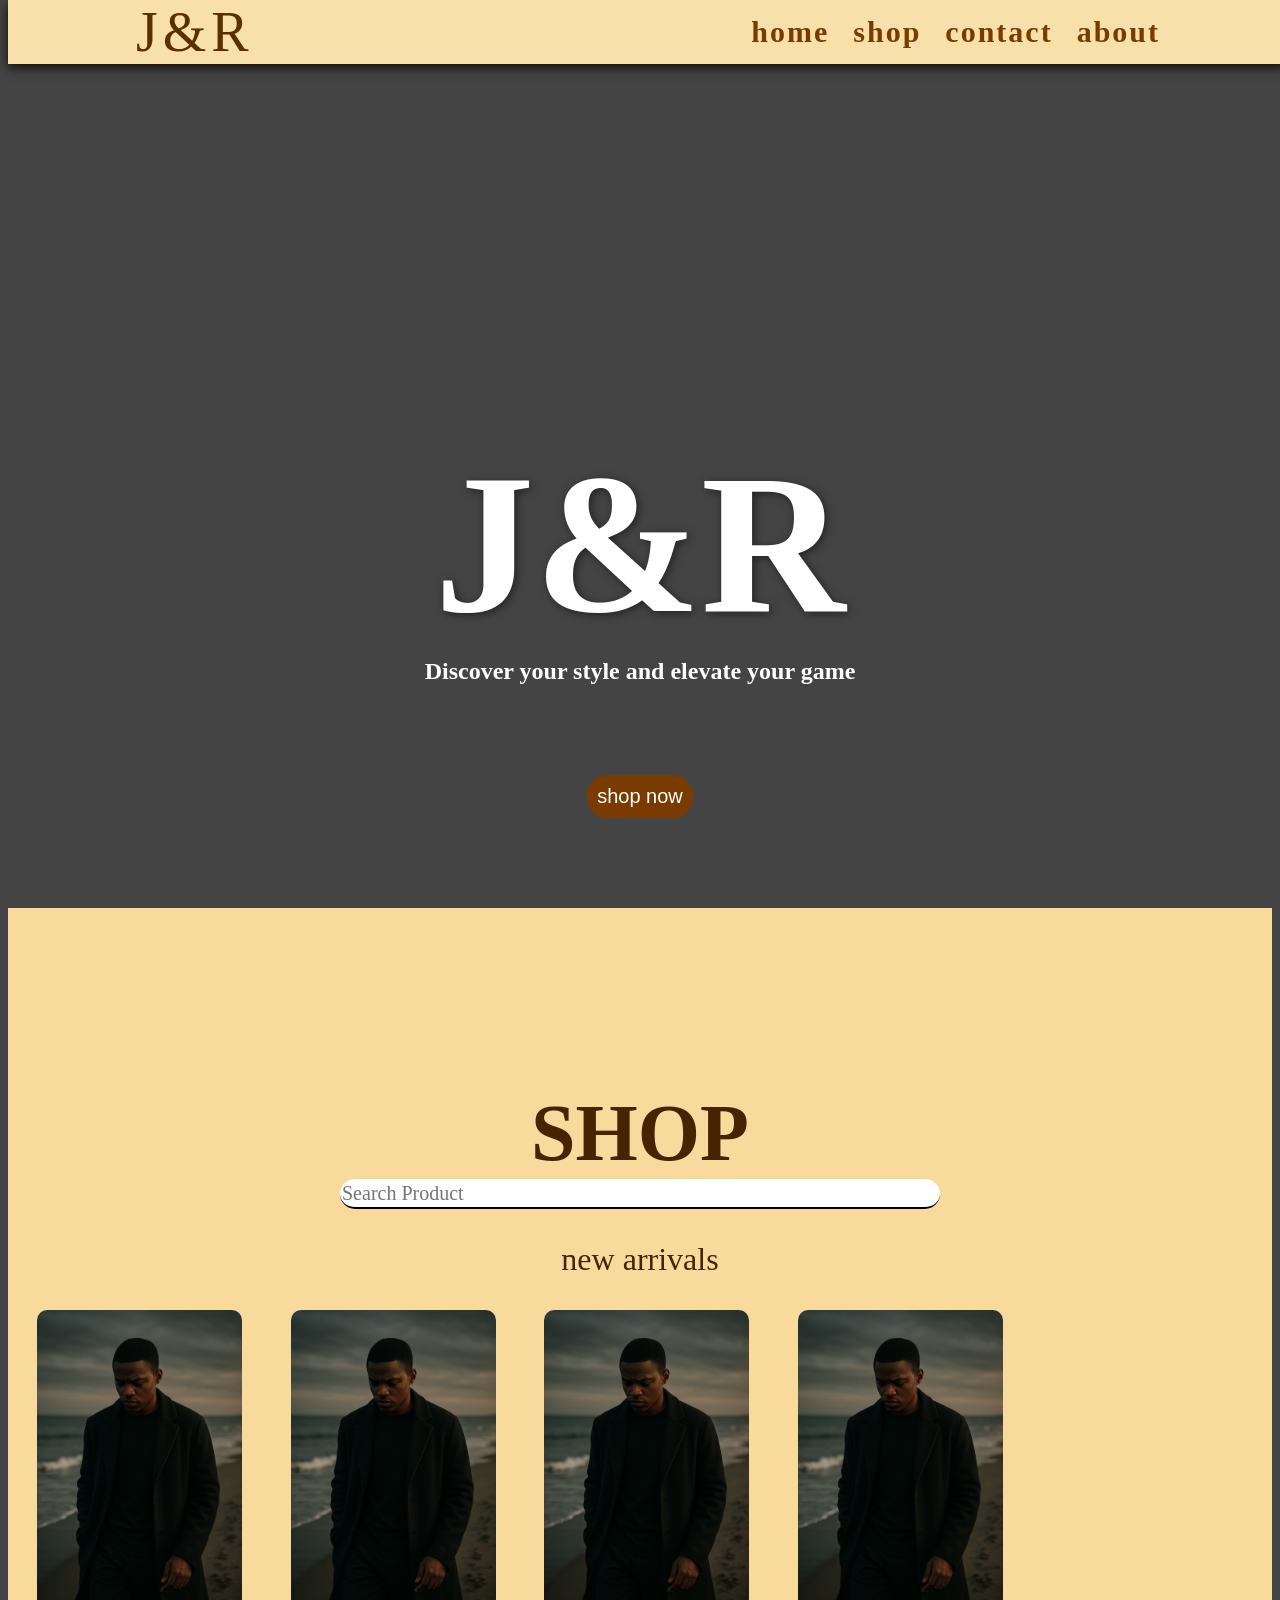
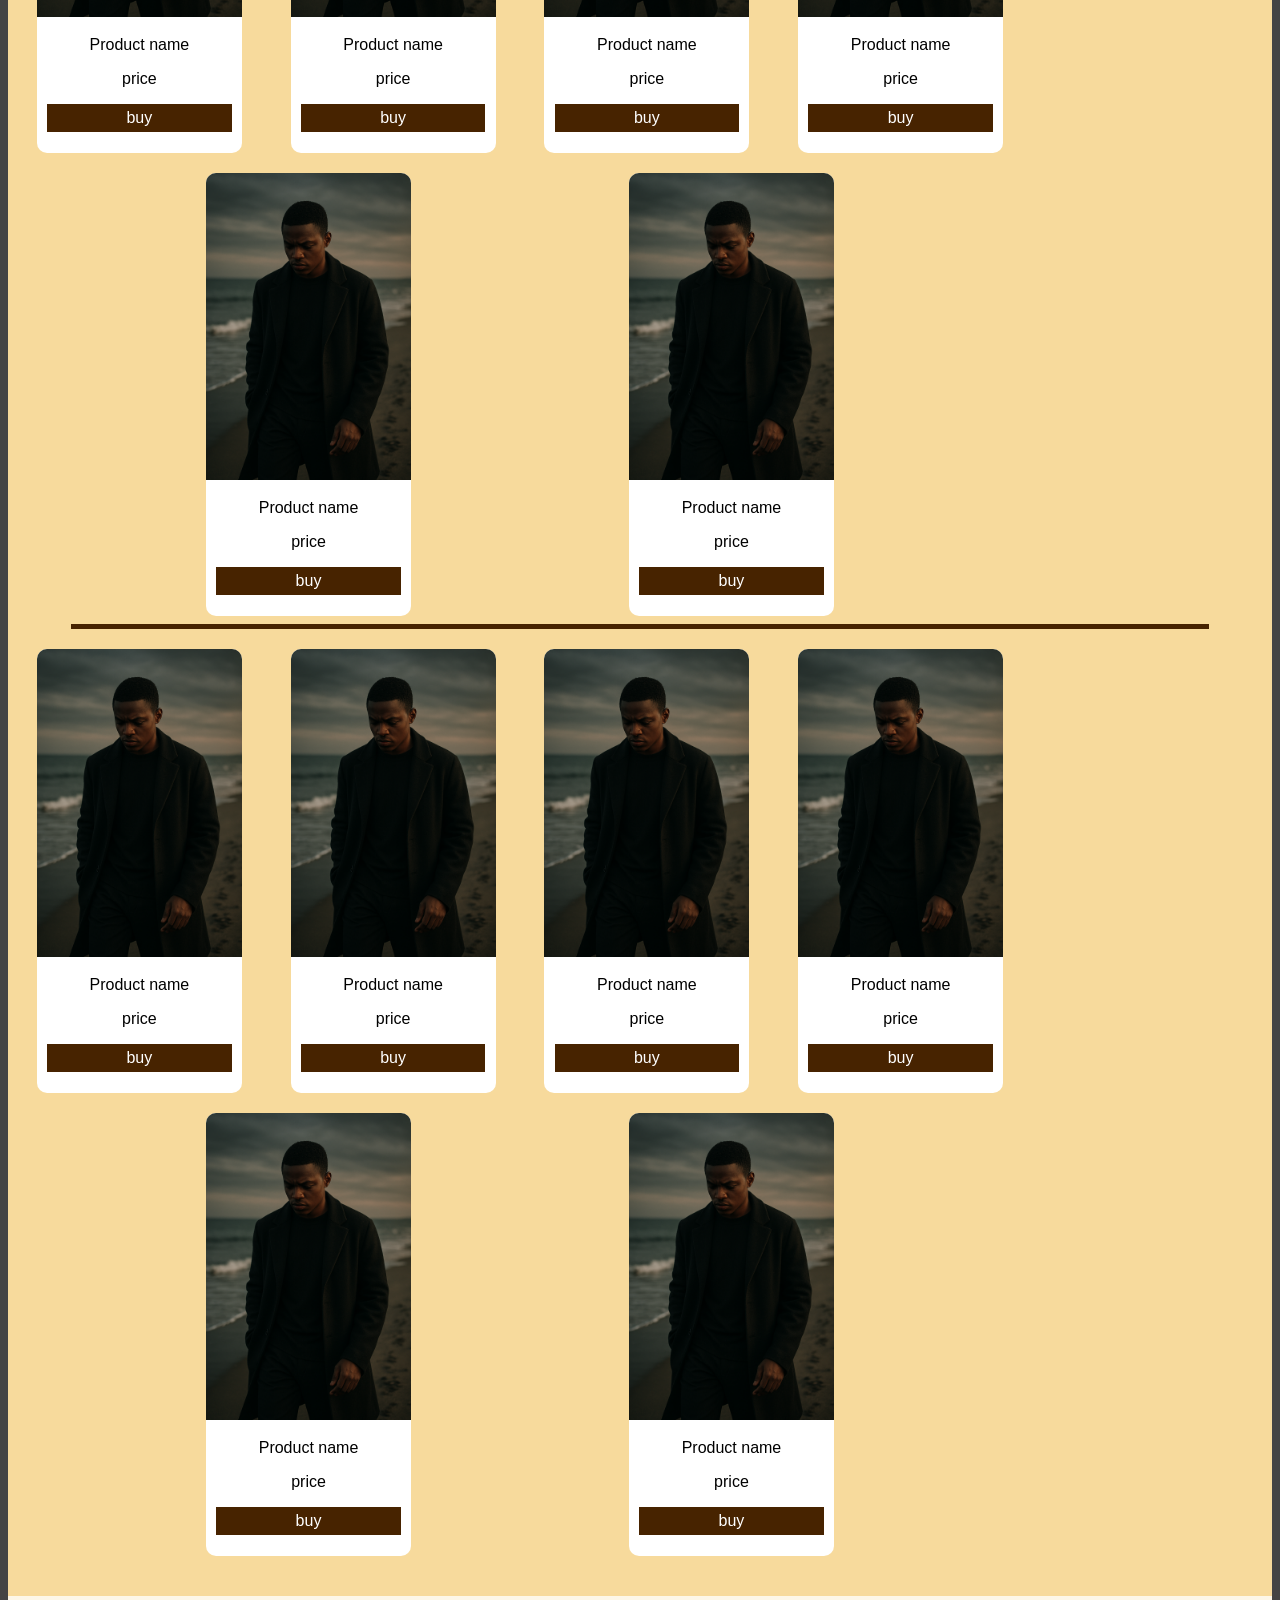
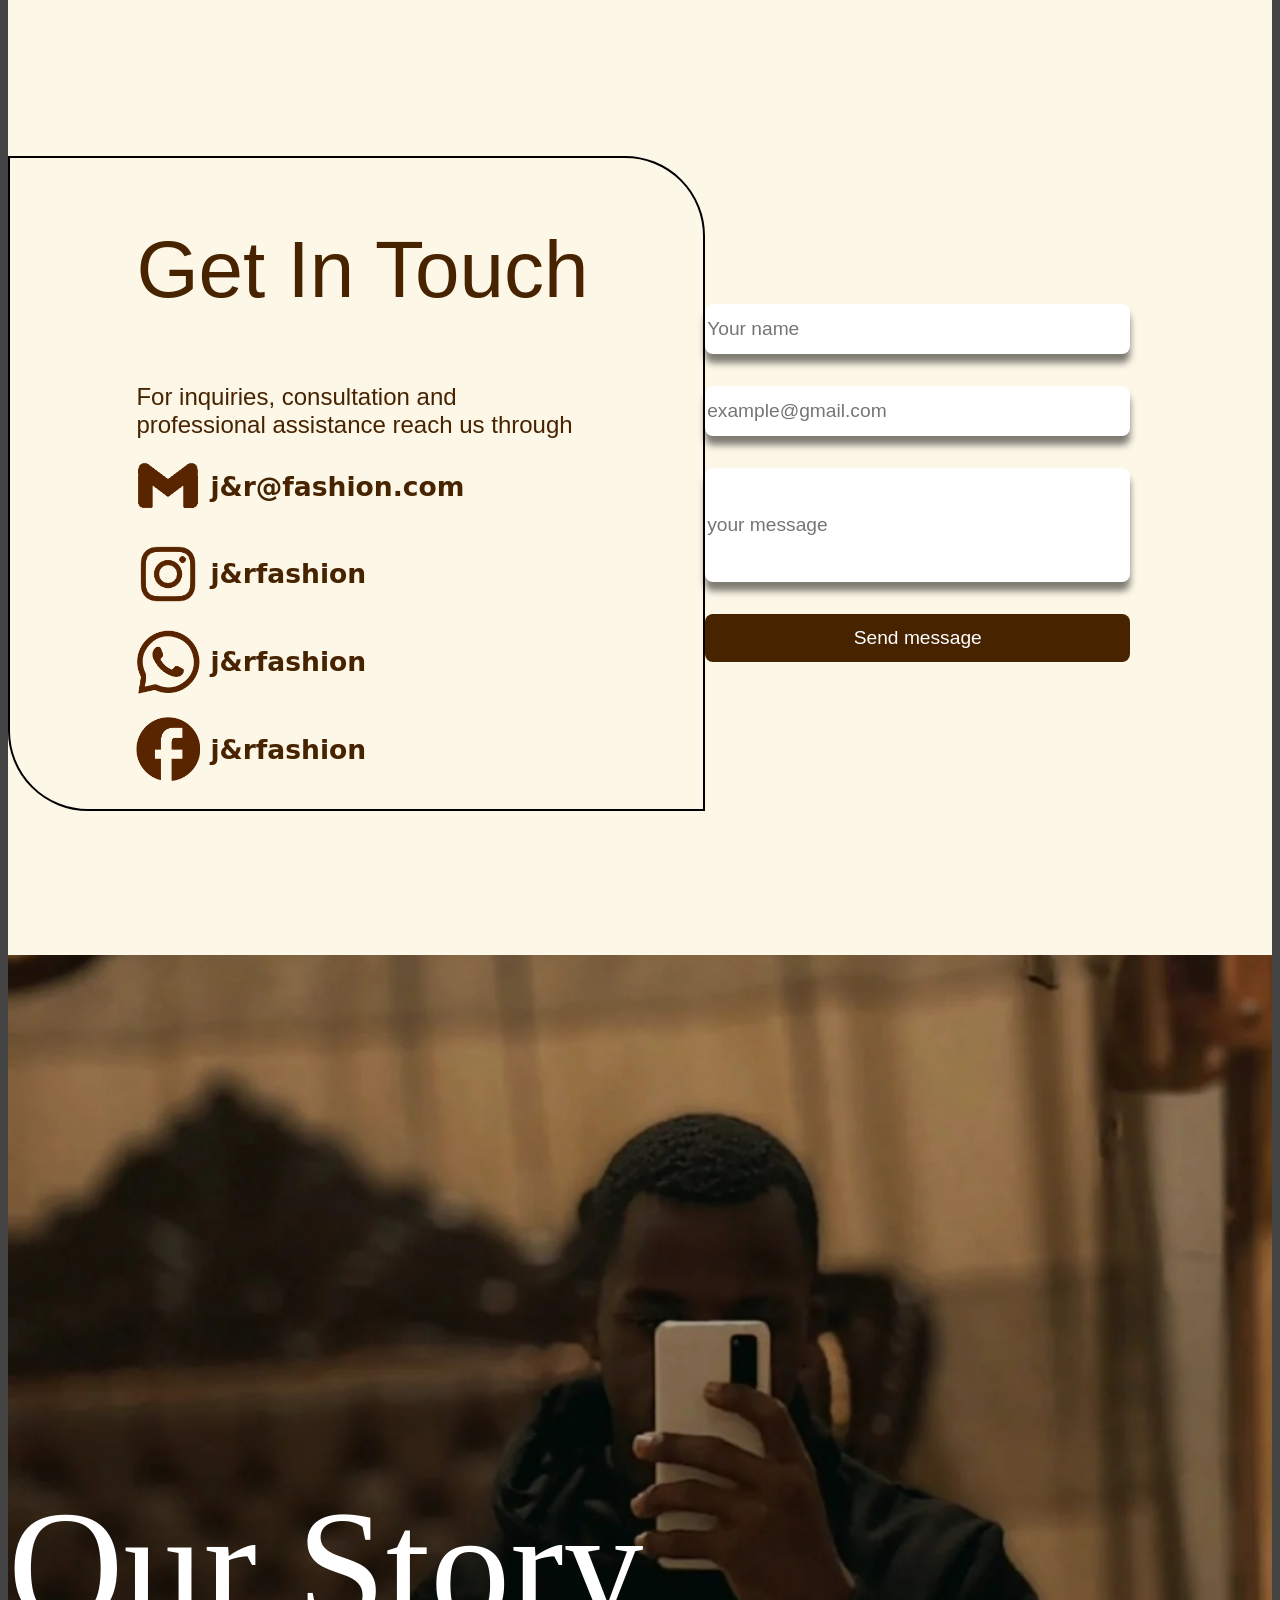
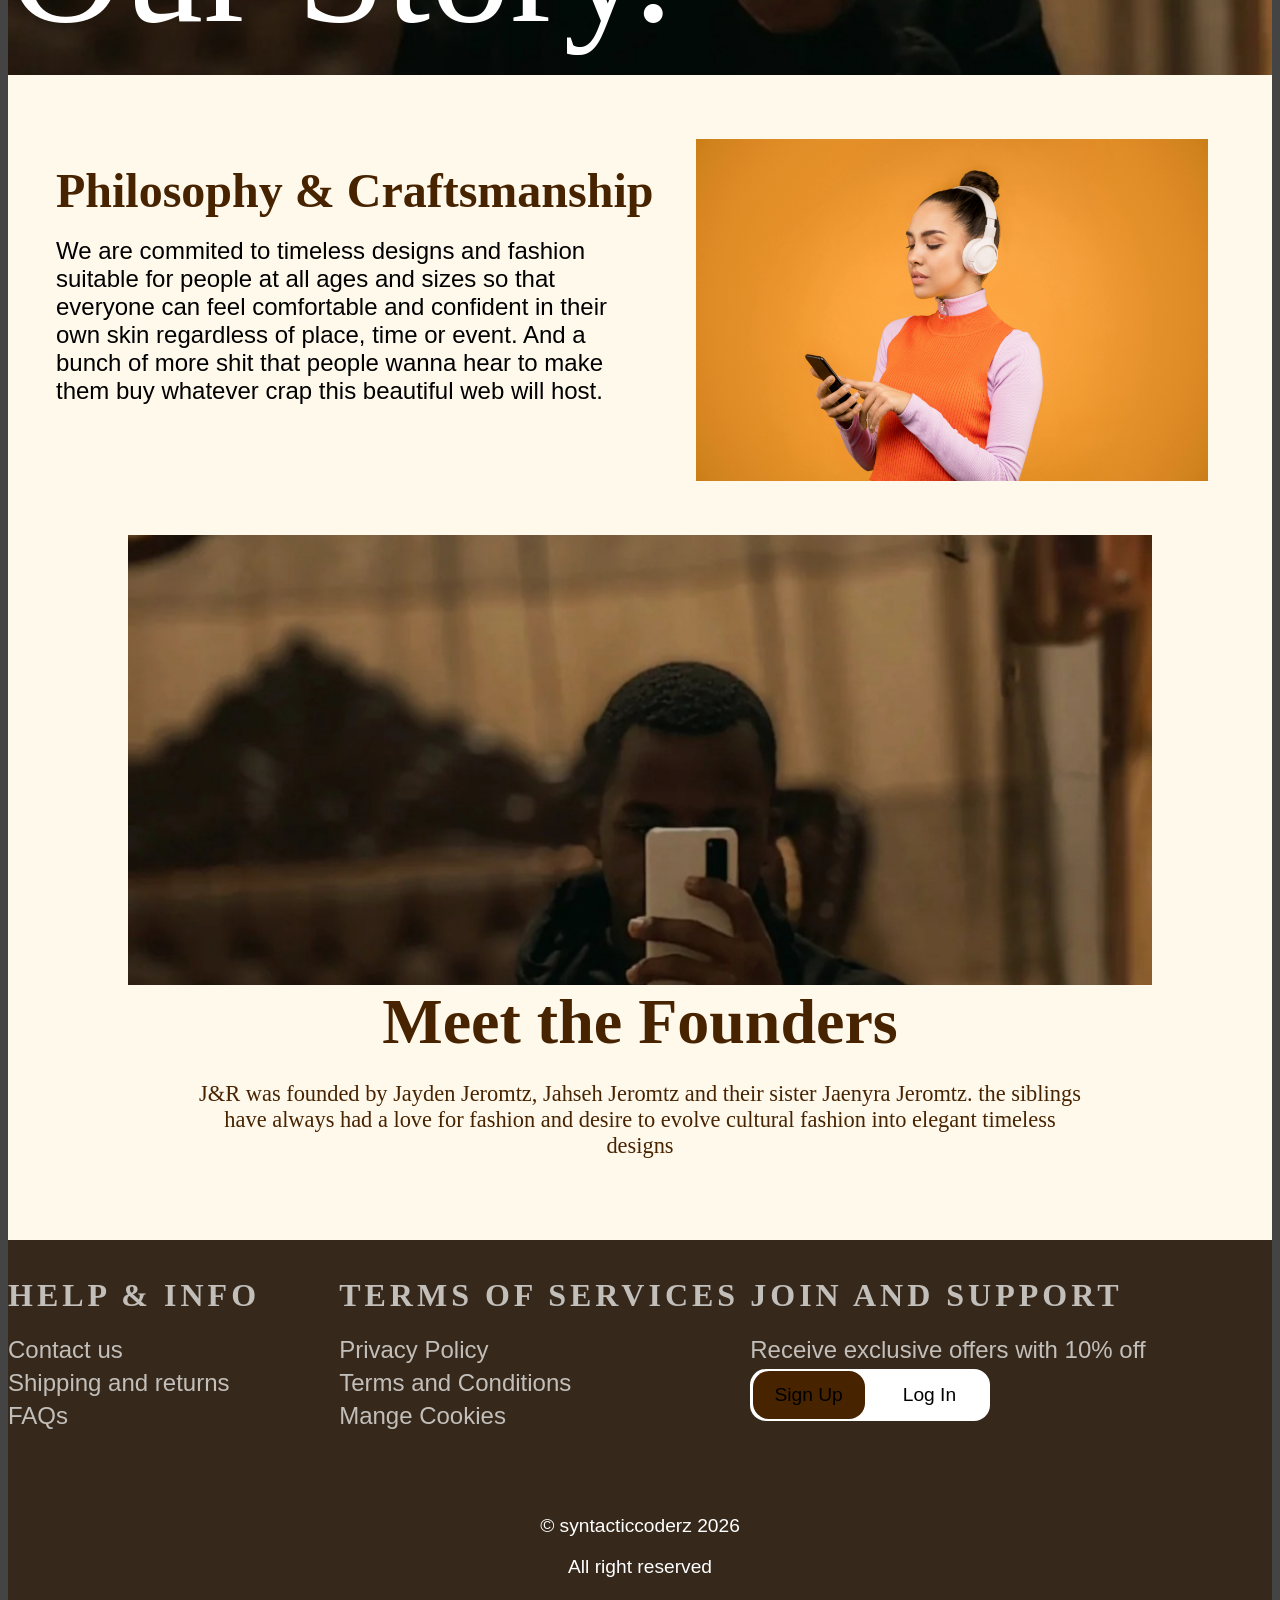
<file: index.html>
<!DOCTYPE html>
<html lang="en">
<head>
    <meta charset="UTF-8">
    <meta name="viewport" content="width=device-width, initial-scale=1.0">
    <title>TEST</title>
    <link rel="stylesheet" href="styles.css">
</head>
<body>
    <header >
        <p class="name">J&R</p>

        <nav>
            <ul>
                <li><a href="#top">home</a></li>
                <li><a href="#shop">shop</a></li>
                <li><a href="#contact">contact</a></li>
                <li><a href="#about">about</a></li>
            </ul>
        </nav>
    </header>

   <section class="start"id="top">

        <div class="strt" id="strt">
           <h1>J&R</h1>
           <h2>Discover your style and elevate your game</h2>
        </div>

        <button>shop now</button>
    </section>


    <section class="shop" id="shop">
        <h1>SHOP</h1>
        <input type="search" placeholder="Search Product">

<h3 style="font-family: antipasto pro; font-size: 2rem; color: rgb(71, 35, 0); font-weight: 400;">new arrivals</h3>
      <div id="container">
        

            <div id="holder">
            <div class="holdercont">
                <img src="Copilot_20250902_021856.png">
            </div>
                <p>Product name</p>
                <p>price</p>
                <button>buy</button>
            </div>
            <div id="holder">
            <div class="holdercont">
                <img src="Copilot_20250902_021856.png">
            </div>
                <p>Product name</p>
                <p>price</p>
                <button>buy</button>
            </div>
            <div id="holder">
            <div class="holdercont">
                <img src="Copilot_20250902_021856.png">
            </div>
                <p>Product name</p>
                <p>price</p>
                <button>buy</button>
            </div>
            <div id="holder">
            <div class="holdercont">
                <img src="Copilot_20250902_021856.png">
            </div>
                <p>Product name</p>
                <p>price</p>
                <button>buy</button>
            </div>
            <div id="holder">
            <div class="holdercont">
                <img src="Copilot_20250902_021856.png">
            </div>
                <p>Product name</p>
                <p>price</p>
                <button>buy</button>
            </div>
            <div id="holder">
            <div class="holdercont">
                <img src="Copilot_20250902_021856.png">
            </div>
                <p>Product name</p>
                <p>price</p>
                <button>buy</button>
            </div>
            
            
            

        </div>
        <hr style="width: 90%; background-color: rgb(71, 35, 0); height: 5px; border: none;">


        <div id="container">

            <div id="holder">
            <div class="holdercont">
                <img src="Copilot_20250902_021856.png">
            </div>
                <p>Product name</p>
                <p>price</p>
                <button>buy</button>
            </div>
            <div id="holder">
            <div class="holdercont">
                <img src="Copilot_20250902_021856.png">
            </div>
                <p>Product name</p>
                <p>price</p>
                <button>buy</button>
            </div>
            <div id="holder">
            <div class="holdercont">
                <img src="Copilot_20250902_021856.png">
            </div>
                <p>Product name</p>
                <p>price</p>
                <button>buy</button>
            </div>
            <div id="holder">
            <div class="holdercont">
                <img src="Copilot_20250902_021856.png">
            </div>
                <p>Product name</p>
                <p>price</p>
                <button>buy</button>
            </div>
            <div id="holder">
            <div class="holdercont">
                <img src="Copilot_20250902_021856.png">
            </div>
                <p>Product name</p>
                <p>price</p>
                <button>buy</button>
            </div>
            <div id="holder">
            <div class="holdercont">
                <img src="Copilot_20250902_021856.png">
            </div>
                <p>Product name</p>
                <p>price</p>
                <button>buy</button>
            </div>
            
            
            

        </div>
    </section>


    <section id="contact" class="contact">
        <div class="addresses">
            <h1>Get In Touch</h1>
            <h2>For inquiries, consultation and professional 
                assistance reach us through</h2>
        
        <div class="adrs" > <img src="email.png"><h5>j&r@fashion.com</h5> </div>
        <div class="adrs" > <img src="inst.png"><h5>j&rfashion</h5> </div>
        <div class="adrs" > <img src="whtspp.png"><h5>j&rfashion</h5> </div>
        <div class="adrs" > <img src="fcbk.png"><h5>j&rfashion</h5> </div>
        </div>



        
        <div class="msgfrm">
            <form>
                <input id="name" type="text" placeholder="Your name">
                <input id="email" type="email" placeholder="example@gmail.com">
                <input id="msg" type="text" placeholder="your message">
                <button id="btn" type="submit">Send message</button>
            </form>
        </div>
    </section>





    <section id="about" class="about">
        <div class="abthldr">
            <img src="20260222_122316.jpg">
            <p>Our Story.</p>
        </div>

        <div class="dtls">
            <div class="txt">
                <h1>Philosophy & Craftsmanship</h1>
                <article>We are commited to timeless designs 
                    and fashion suitable for people at all ages
                    and sizes so that everyone can feel comfortable
                     and confident in their own skin regardless of
                     place, time or event. And a bunch of more shit 
                     that people wanna hear to make them buy whatever
                     crap this beautiful web will host.
                </article>
            </div>
            <div class="imggg"> 
                <img src="pexels-sound-on-3756859.jpg">
            </div>
        </div>

        <div class="fndr">
            <div class="contt">
                 <img src="20260222_122316.jpg">
            </div>

            <h5>Meet the Founders</h5>
            <p>J&R was founded by Jayden Jeromtz, Jahseh Jeromtz 
                and their sister Jaenyra Jeromtz. the siblings
                have always had a love for fashion and desire to
                evolve cultural fashion into elegant timeless designs
            </p>
        </div>
    </section>

</body>




<footer>

    <div class="foots">
    <div class="footsec">
        <h1>HELP & INFO</h1>
        <li>Contact us</li>
        <li>Shipping and returns</li>
        <li>FAQs</li>
    </div>

    <div class="footsec">
        <h1>TERMS OF SERVICES</h1>
        <li>Privacy Policy</li>
        <li>Terms and Conditions</li>
        <li>Mange Cookies</li>
    </div>

    <div class="footsec">
        <h1>JOIN AND SUPPORT</h1>
        <li>Receive exclusive offers with 10% off</li>

    <div class="logbtn">
        <a href="reg.html"><button class="sgn" >Sign Up</button></a>
        <a href="reg.html"><button class="lgn">Log In</button></a>
    </div>


    </div>
</div>

<p style="margin-top: 5rem;"> &copy; syntacticcoderz 2026</p>
<p style="padding-bottom: 2rem;">All right reserved</p>
</footer>
</html>
</file>
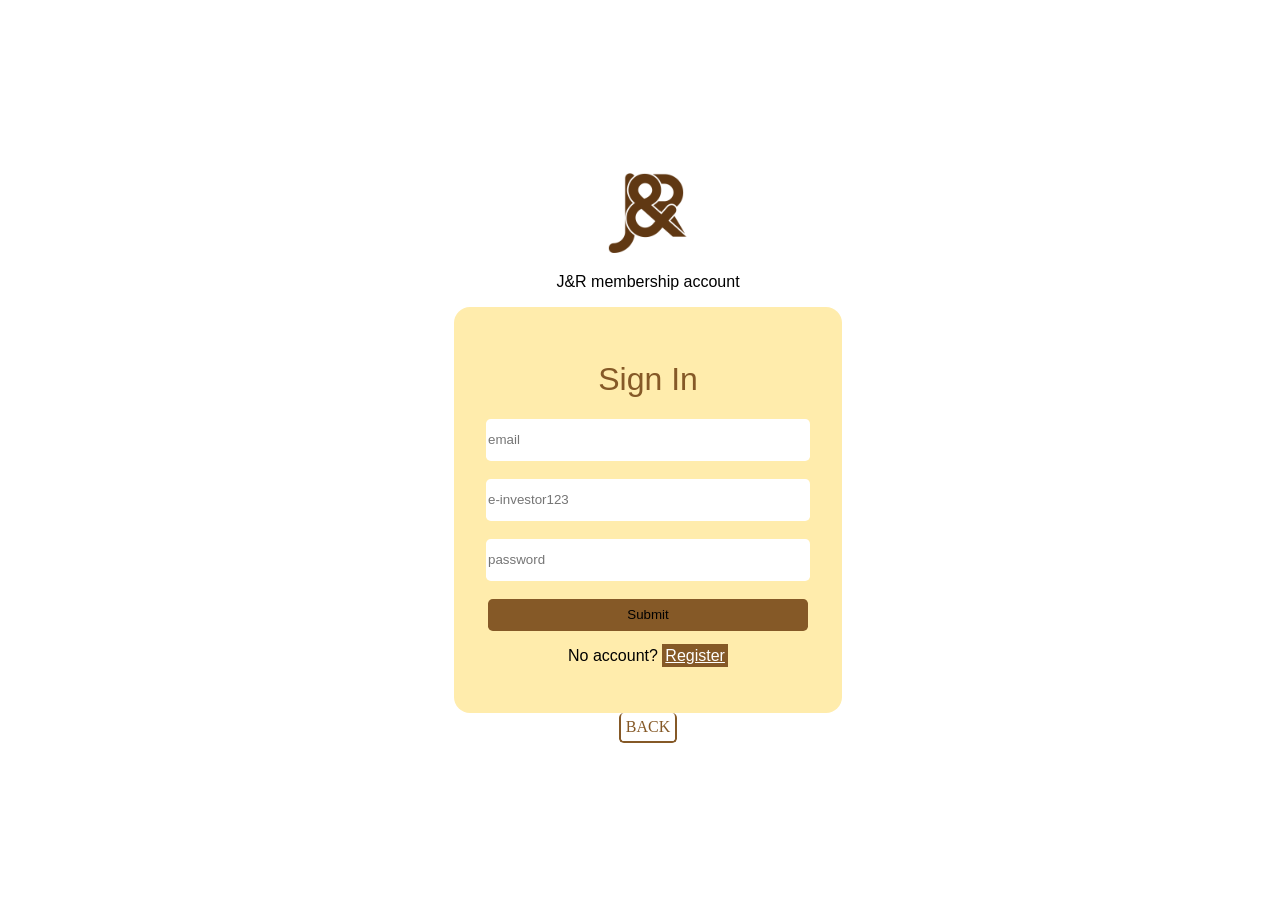
<file: reg.html>
<!DOCTYPE HTML>
<html>
    <head>
        <title>reg</title>
        <link rel="stylesheet" href="reg.css">
        <meta charset="UTF-8">
    <meta name="viewport" content="width=device-width, initial-scale=1.0">
</head>


<body>
     
         <div class="logo">
        <img src="logo.png">
            <p>J&R membership account</p>
        </div>
        
        
        <div class="reg">
            <form id="signin-form">
            <h1>Sign In</h1>
            <input type="email" placeholder="email" required><br><br>
                

            <input id="username" placeholder="e-investor123" required><br><br>
                

            <input type="password" placeholder="password" required><br><br>
                
                
            <button type="submit">Submit</button>
                
            <p>No account? <a href="reg.html" >Register</a></p>
            </form>
        </div>
        <a href="index.html" class="back"> BACK</a>

    </body>
</html>
</file>
<file: styles.css>
body{
    background-color: rgba(0, 0, 0, 0.733);
    scroll-behavior: smooth 1s;
}
html{
    scroll-behavior: smooth;
}
header{
    background-color: rgb(248, 224, 171);
    position: fixed;
    display: flex;
    justify-content: space-between;
    align-items: center;
    padding-left: 10%;
    padding-right: 10%;
    height: 4rem;
    box-shadow: 0 4px 10px rgba(0, 0, 0, 0.8);
    margin: 0;
    z-index: 999;
    width: 80%;
    margin-top: -0.5rem;
}
.name{
    color: rgb(90, 48, 0);
    font-weight: 500;
    font-family: ANTIPASTO PRO;
    font-size: 3.5rem;
    letter-spacing: 5px;
}
nav ul{
    display: flex;
    list-style: none;
    gap: 1.5rem;
}
nav ul li a {
    color: rgb(122, 59, 0);
    text-decoration: none;
    font-family: Antipasto pro;
    font-weight: 600;
    font-size: 30px;
    letter-spacing: 2px;
    padding-bottom: 5px;
    position: relative;
}

nav ul li a::after{
    content: '';
    position: absolute;
    width: 0;
    height: 3px;
    background-color: rgb(122, 59, 0);
    transition: 0.5s ease;
    bottom: 0;
    left: 0;
}
nav ul li a:hover::after{
    width: 100%;
}
.start{
    background-image: linear-gradient( rgba(0, 0, 0, 0.493)), url(1771199803123.png);
    background-size: cover;
    background-repeat: no-repeat;
    background-position: center;
    height: 100vh;
    overflow: hidden;
    position: relative;
    text-align: center;
    display: flex;
    flex-direction: column;
    justify-content: flex-end;
    align-items: center;
}
.start h1{
    margin: 0;
    color: white;
    font-size: clamp(4rem, 20vw, 200px);
    
    text-shadow: 2px 2px 10px rgba(0, 0, 0, 0.5);
}
.start h2{
    margin: 0;
    color: white;
    font-family: Calibri;
}
.start button{
    width: fit-content;
    margin-bottom: 10vh;
    background-color: rgb(122, 59, 0);
    border-radius: 20px;
    font-size: 20px;
    color: white;
    padding: 10px;
    border: none;
    transition: 0.5s ease;
}

.start button:hover{
    color: rgb(122, 59, 0);
    background-color: white;
    transition: 0.5s ease;
}
.strt{
    margin-bottom: 10vh;
}


.shop{
    background-color: rgb(247, 218, 156);
    margin-top: -50px;
    padding-top: 20vh;
    text-align: center;
    margin: 0;
    padding-bottom: 200px;
    margin-bottom: -10rem;
}
.shop h1{
    color: rgb(71, 35, 0);
    font-family: Araline;
    font-size: 5rem;
    margin: 0;
}
.shop input{
    width: 80%;
    max-width: 600px;
    height: 30px;
    border-radius: 20px;
    font-family: antipasto pro;
    font-size: 20px;
    border: none;
    border-bottom: solid 2px;

}
#container{
    justify-self: center;
    justify-content: space-evenly;
    width: 80vw;
    margin-top: 20px;
    display: flex; 
    gap: 20px;
    flex-wrap: wrap;
}
#holder{
    background-color: white;
    width: 20%;
    max-width: 15rem;
    border-radius: 10px;
    align-items: center;
    overflow: hidden;
    justify-content: center;
    
}
#holder img{
    margin-top: 5px;
    margin: 0;
    transition: 0.5s ease-in-out;
    z-index: 1;
    width: 100%;
}
.holdercont{
    height: 70%;
    min-height: 2rem;
    max-height: 45rem;
    overflow: hidden;
}
#holder img:hover{
    transform: scale(2);
}
#holder img:hover #holder p{
color: white;
}
#holder p{
    font-family: 'Franklin Gothic Medium', 'Arial Narrow', Arial, sans-serif;
}
#holder button{
    background-color: rgb(71, 35, 0);
    width: 90%;
    margin-bottom: 20px;
    color: white;
    font-size: 1rem;
    transition: 0.5s ease-in-out;
    border: none;
    padding: 5px;
}
#holder button:hover{
    color: rgb(71, 35, 0);
    background-color: rgb(247, 218, 156);
    border-radius: 10px;
    transition: 0.5s ease-in-out;
}
.contact{
    background-color: rgb(253, 247, 232);
    margin: 0;
    padding-top: 10rem;
    display: flex;

    padding-bottom: 9rem;
}
.addresses{
    justify-content: center;
    padding-left: 10%;
    width: 50%;
    border: 2px solid ;
    border-bottom-left-radius: 5rem;
    border-top-right-radius: 5rem;
}
.addresses h1{
    width: 80%;
    color: rgb(71, 35, 0);
    font-weight: 100;
    font-size: 5rem;
    font-family: 'Franklin Gothic Medium', 'Arial Narrow', Arial, sans-serif;
}
.addresses h2{
    width: 80%;
    font-family: 'Franklin Gothic Medium', 'Arial Narrow', Arial, sans-serif;
    font-weight: 300;
    color: rgb(71, 35, 0);
}
.adrs{
    display: flex;
    gap: 10px;
    width: 100%;
    text-align: center;
    font-size: 2rem;
    margin-top: -2rem;
    align-items: center;
    color: rgb(71, 35, 0);
    font-family: system-ui, -apple-system, BlinkMacSystemFont, 'Segoe UI', Roboto, Oxygen, Ubuntu, Cantarell, 'Open Sans', 'Helvetica Neue', sans-serif;
}
.adrs img{
    width: 4rem;
    height: 4rem;
    filter: contrast(130%);
}
.msgfrm{
	align-content: center;
	justify-items: center;
    width: 50%;
}
.msgfrm form{
    display: flex;
    flex-direction: column;
	width: 75%;
    gap: 2rem;
}
.msgfrm form input{
    height: 3rem;
    border-radius: 0.5rem;
    font-size: 1.2rem;
    text-align: start;
    border: none;
    box-shadow: 0px 9px 7px rgba(0, 0, 0, 0.5);
}
#msg{
    height: fit-content;
    min-height: 7rem;
}
#btn{
    background-color: rgb(71, 35, 0);
    height: 3rem;
    color: white;
    font-size: 1.2rem;
    border-radius: 0.5rem;
    border: none;
    transition: 0.5s ease-out;
}
#btn:hover{
    background-color: white;
    color: rgb(71, 35, 0);
    border: 2px solid rgb(71, 35, 0);
    transition: 0.5 ease-in-out;
}
.about{
    background-color: rgb(255, 249, 236);
}
.about img{
    width: 5rem;
}
.abthldr{
    position: relative;
    height: 80vh;
    overflow: hidden;
}
.abthldr img{
    width: 100vw;
    margin: 0;
}
.abthldr p{
    position: absolute;
    color: white;
	top: 50%;
    font-family: 'Times New Roman', Times, serif;
    font-size: 10rem;
}
.dtls h1{
    font-size: 3rem;
    color: rgb(71, 35, 0);
}
.dtls{
    display: flex;
    padding: 3rem;
    width: 100vw;
    justify-content: center;
    font-size: 1.5rem;
    margin: 0;
}
.txt{
    width: 50vw;
}
.txt article{
    width: 90%;
    font-family: Arial, Helvetica, sans-serif;
    margin: 0;
    margin-top: -1.3rem;
}
.imggg{
    width: 50vw;
}
.imggg img{
    width: 40vw;
    margin-top: 1rem;
}
.fndr{
    display: flex;
    flex-direction: column;
    text-align: center;
    align-items: center;
    padding-bottom: 10vh;
}
.fndr img{
    width: 80vw;
}
.contt{
    height: 50vh;
    overflow: hidden;
}
.fndr{
    color: rgb(71, 35, 0);
}
.fndr h5{
    font-size: 4rem;
    margin: 0;
}
.fndr p{
    font-size: 1.4rem;
    width: 70%;
}






@media (max-width: 480px) {
    header{
        width: 96vw;
        padding: 0;
    }
    nav ul{
        gap: 1rem;
    }
    .name{
        font-size: 2rem;
    }
    nav ul li a{
        font-size: 1rem;
    }
    .contact{
        flex-wrap: wrap;
        display: grid;
    }
    .addresses{
        width: 85vw;
    }
    .addresses h1{
        font-size: 3rem;
        margin: 0;
    }
    .adrs img{
        width: 2rem;
        height: 2rem;
    }
    .adrs{
        font-size: 1.3rem;
    }
    .msgfrm{
        width: 100vw;
        margin-top: 5rem;
        align-items: center;
    }
    .dtls{
        flex-direction: column;
        justify-content: center;
    }
    .txt{
        width: 90%;
        font-size: 1rem;
    }
    .imggg{
        width: 90vw;
        margin: 0;
    }
    .imggg img{
        width: 90%;
        margin: 0;
    }
    .fndr p{
        font-size: 1.1rem;
    }
    #container{
        display: grid;
        grid-template-columns: repeat(2, 2fr);
        gap: 1rem;
    }
    #holder{
        width: 100%;
    }
    .abthldr p{
        top: 50%;
        font-size: 4rem;
        margin: 0;
    }
    .abthldr{
        margin: 0;
    }
    .dtls{
        margin-top: -30vh;
    }
    .dtls h1{
        font-size: 2.8rem;
    }
}















footer{
    margin-top: -2rem;
    background-color: rgb(54, 41, 27);
    padding-top: 1rem;
}
.foots{
    width: 90%;
    justify-self: center;
    flex-wrap: wrap;
    display: flex;
    justify-content: space-between;
    color: rgba(255, 255, 255, 0.699);
    font-family: exquite;
    font-weight: lighter;
    list-style: none;
}
.foots h1{
    font-size: 2rem;
    letter-spacing: 4px;
}
.foots li{
    font-family: 'Franklin Gothic Medium', 'Arial Narrow', Arial, sans-serif;
    font-size: 1.5rem;
    font-weight: lighter;
    padding-bottom: 5px;
}
.footsec{
    min-width: 20rem;
}
footer p{
    color: white;
    font-size: larger;
    text-align: center;
    font-family: 'Franklin Gothic Medium', 'Arial Narrow', Arial, sans-serif;
}


.logbtn{
    background-color: white;
    width: fit-content;
    height: fit-content;
    border-radius: 1rem;
    display: flexbox;
    align-items: center;
    justify-items: center;
}
.sgn{
    background-color: rgb(71, 35, 0);
    width: 7rem;
    height: 3rem;
    border-radius: 1rem;
    border: none;
    font-size: 1.2rem;
    align-self: center;
    margin-left: 0.15rem;
}
.lgn{
    background-color: white;
    margin: 0.15rem;
    width: 7.3rem;
    border: none;
    height: 3rem;
    border-radius: 1rem;
    font-size: 1.2rem;
    transition: 0.5s ease-in-out;
}
.lgn:hover{
    color: white;
    background-color: rgb(71, 35, 0);
    transition: 0.5s ease;
}
.lgn:hover .sgn{
    background-color: white;
}
</file>
<file: reg.css>
body{
    background-color: rgb(rgb(255, 225, 190), green, blue);
    display: flex;
    flex-direction: column;
    justify-content: center;
    align-items: center;
    width: 100vw;
    height: 100vh;
    text-align: center;
}
.reg{
    background-color: rgb(255, 236, 172);
    width: fit-content;
    border-radius: 1rem;
    align-items: center;
    text-align: center;
}
form{
    padding: 2rem;
}
img{
    width: 5rem;
}
input{
    width: 20rem;
    height: 2.5rem;
    border-radius: 0.3rem;
    border: none;
}
button{
    width: 20rem;
    height: 2rem;
    border-radius: 0.3rem;
    border: none;
    background-color: rgb(133, 89, 39);
}
p{
    font-family: Arial, Helvetica, sans-serif;

}
h1{
    font-family: 'Franklin Gothic Medium', 'Arial Narrow', Arial, sans-serif;
    color: rgb(133, 89, 39);
    font-weight: 100;
}
p a{
    text-decoration: underline;
    color: white;
    background-color: rgb(133, 89, 39);
    padding: 3px;
}
.back{
    color: rgb(133, 89, 39);
    border: 2px solid rgb(133, 89, 39);
    text-decoration: none;
    padding: 5px;
    border-radius: 0.3rem;
    border-top: none;
}

@media (max-width: 480px) {
    img{
        width: 5rem;
    }
    .reg{
        width: 90vw;
    }
    input{
        width: 90%;
    }
    button{
        width: 90%;
    }
    form{
        padding: 0;
    }
    p{
        font-size: 0.7rem;
    }
}
</file>
